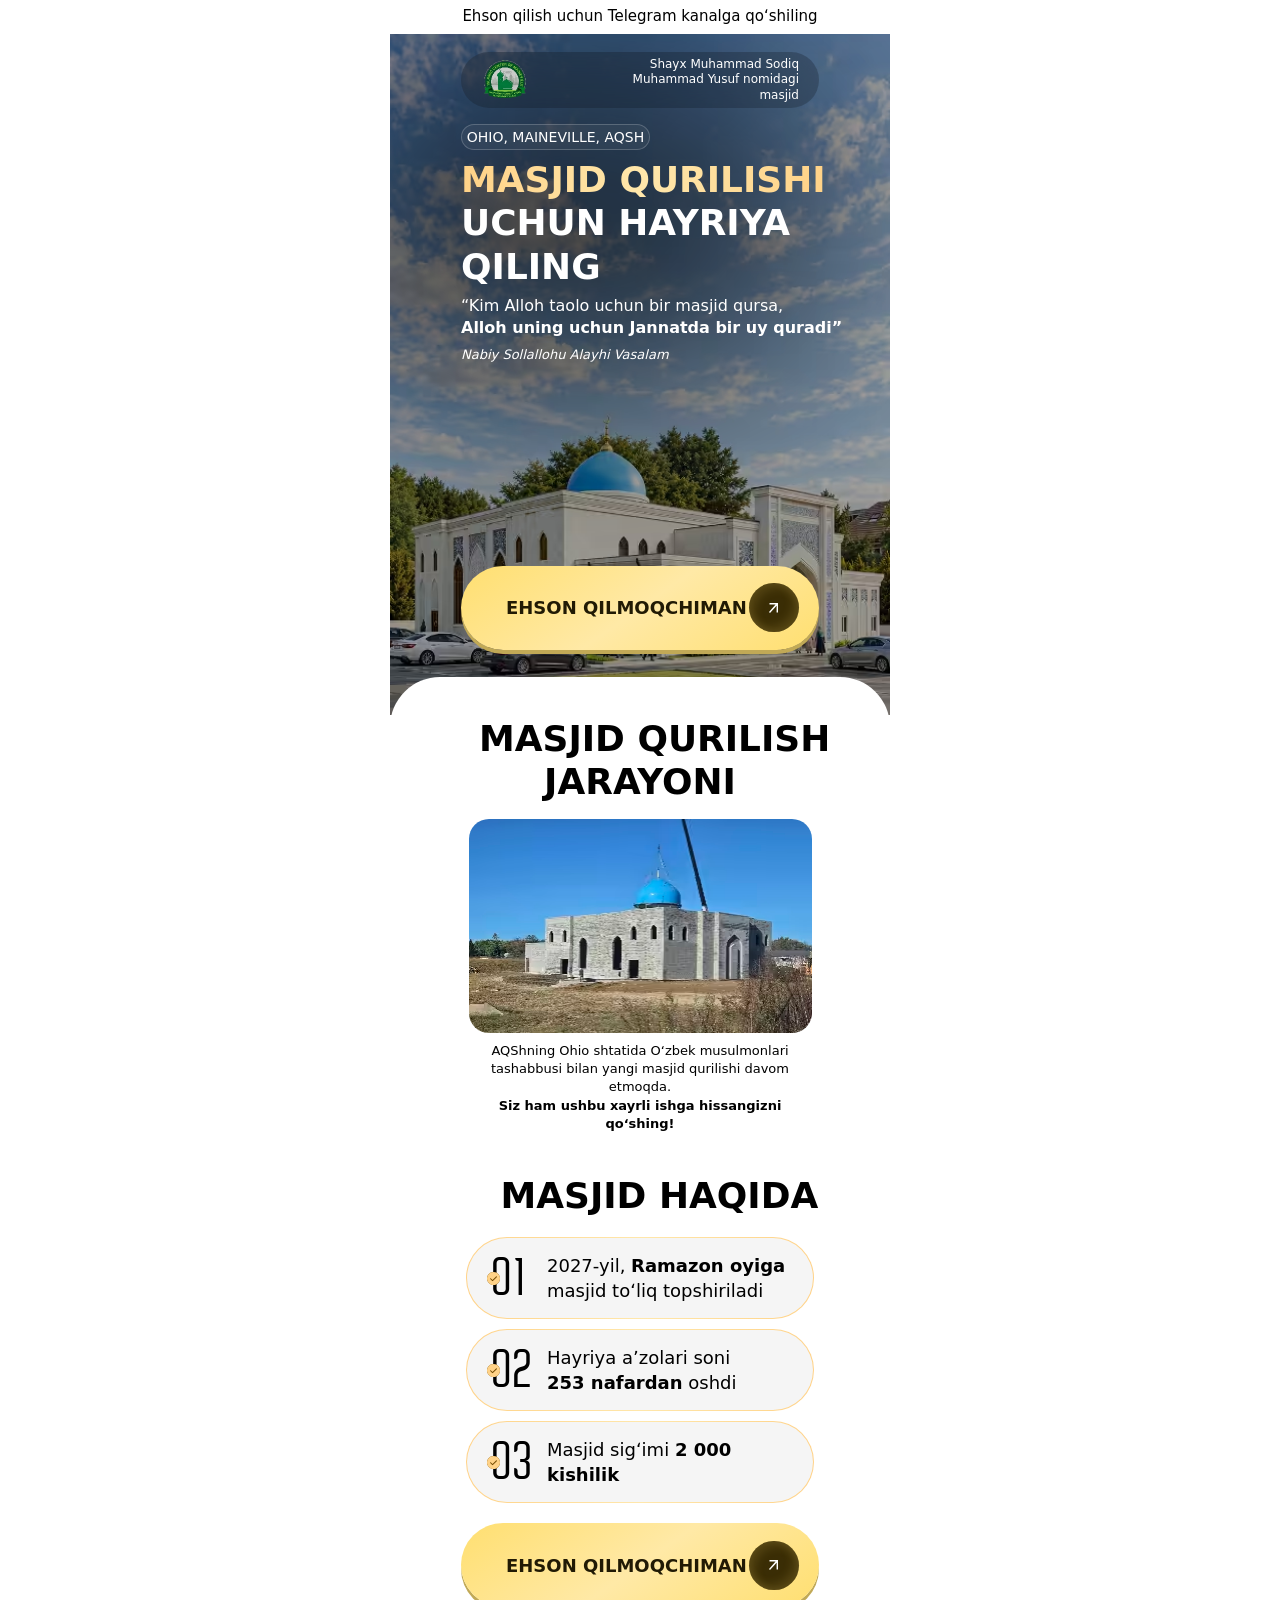
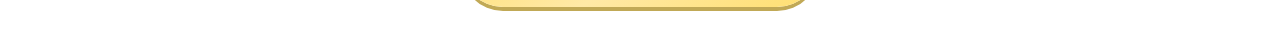
<file: a/index.html>
<!doctype html>
<html lang="uz">
  <head>
    <meta charset="UTF-8" />
    <meta name="viewport" content="width=device-width, initial-scale=1" />
    <title>Masjid qurilishi uchun hayriya qiling</title>
    <meta name="description" content="Shayx Muhammad Sodiq Muhammad Yusuf nomidagi masjid qurilishiga oʻz hissangizni qoʻshing." />
    <style>
:root{--s:min(.2564102564vw,1px);--accent:#ffdf70}*{margin:0;padding:0;box-sizing:border-box}html{-webkit-text-size-adjust:100%}body{background:#fff;color:#000;font-family:-apple-system,"Segoe UI",Roboto,system-ui,sans-serif;-webkit-font-smoothing:antialiased}.page{position:relative;width:100%;max-width:500px;margin-inline:auto;overflow:clip}.container{position:relative;width:100%;max-width:390px;margin-inline:auto;padding-inline:calc(16*var(--s))}.announcement{position:sticky;top:0;z-index:2;display:flex;align-items:center;justify-content:center;min-height:calc(34*var(--s));background:#fff;color:#000;font-size:calc(15*var(--s));font-weight:500;line-height:1.3;white-space:nowrap}.hero{position:relative;isolation:isolate;padding-top:min(3.5897435897vw,17.948718px);padding-bottom:calc(27*var(--s));color:#fff}.hero__backdrop{--bg-lift:max(0px,calc((min(100vw,500px) - 390px)*.11));position:absolute;z-index:-2;top:calc(-46*var(--s) - var(--bg-lift));left:50%;width:100%;max-width:500px;height:calc(727*var(--s) + var(--bg-lift));transform:translateX(-50%);background-image:url(./assets/bg-mosque.avif);background-position:center top;background-repeat:no-repeat;background-size:cover}.hero__shade{position:absolute;z-index:-1;top:calc(13*var(--s));left:calc(50% - 314*var(--s));width:calc(509*var(--s));height:calc(343*var(--s));border-radius:50%;background:rgba(0,0,0,.6);filter:blur(calc(100*var(--s)));pointer-events:none}.brand{display:flex;align-items:center;justify-content:space-between;width:100%;height:calc(56*var(--s));padding-left:calc(23*var(--s));padding-right:calc(20*var(--s));border-radius:calc(100*var(--s));background:rgba(0,0,0,.2);backdrop-filter:blur(calc(20*var(--s)));-webkit-backdrop-filter:blur(calc(20*var(--s)))}.brand__logo{display:block;width:calc(42*var(--s));height:calc(39*var(--s));object-fit:contain}.brand__name{width:calc(188*var(--s));font-size:calc(12*var(--s));font-weight:400;line-height:1.3;text-align:right}.location{display:flex;align-items:center;justify-content:center;width:calc(189*var(--s));height:calc(26*var(--s));margin-top:calc(16*var(--s));border:1px solid rgba(255,255,255,.2);border-radius:calc(50*var(--s));background:rgba(255,255,255,.05);backdrop-filter:blur(calc(10*var(--s)));-webkit-backdrop-filter:blur(calc(10*var(--s)));font-size:calc(14*var(--s));font-weight:400;line-height:1;text-transform:uppercase}.hero__title{width:calc(322*var(--s));height:calc(129*var(--s));margin-top:calc(8*var(--s));font-size:calc(35.91222763*var(--s));font-weight:700;line-height:1.21;text-transform:uppercase;letter-spacing:0;white-space:nowrap}.hero__title span{background:linear-gradient(90deg,#ffd287 0%,#ffe7ab 50%,#ffd287 100%);background-clip:text;-webkit-background-clip:text;color:transparent}.hero__quote{margin-top:calc(8*var(--s));font-size:calc(16*var(--s));font-weight:400;line-height:calc(22*var(--s));white-space:nowrap}.hero__quote strong{font-weight:700}.hero__attribution{height:calc(13*var(--s));margin-top:calc(9*var(--s));font-size:calc(13*var(--s));font-weight:300;font-style:italic;line-height:1}.donate-button{text-decoration:none;display:flex;align-items:center;justify-content:space-between;width:100%;height:calc(84*var(--s));padding-left:calc(45*var(--s));padding-right:calc(20.5068*var(--s));border:0;border-radius:calc(100*var(--s));background:linear-gradient(145deg,#ffdf70 0%,#ffe9a6 50%,#ffdf70 100%);box-shadow:0 calc(4*var(--s)) 0 #c1a956;color:#211a04;font:inherit;cursor:pointer}.donate-button:focus-visible{outline:3px solid #fff;outline-offset:4px}.donate-button:active{transform:translateY(calc(2*var(--s)));box-shadow:0 calc(2*var(--s)) 0 #c1a956}.donate-button__label{font-size:calc(18*var(--s));font-weight:700;line-height:1.283333;text-transform:uppercase;white-space:nowrap}.donate-button__icon{display:flex;align-items:center;justify-content:center;flex:none;width:calc(49.084629*var(--s));height:calc(49.084629*var(--s));border-radius:50%;background:#3a2d05;box-shadow:inset calc(4.35277*var(--s)) calc(4.35277*var(--s)) calc(10.88193*var(--s)) rgba(255,223,112,.15),inset calc(-4.35277*var(--s)) calc(-4.35277*var(--s)) calc(10.88193*var(--s)) rgba(255,223,112,.15)}.donate-button__icon img{display:block;width:calc(9.0419*var(--s));height:calc(9.68776*var(--s))}.hero__button{margin-top:calc(205*var(--s))}.construction{position:relative;z-index:1;padding-top:calc(40*var(--s));border-radius:calc(50*var(--s)) calc(50*var(--s)) 0 0;background:#fff}
    </style>
    <link rel="stylesheet" href="./css/main.20261026.css" media="print" onload="this.media='all'" />
    <noscript>
      <link rel="stylesheet" href="./css/main.20261026.css" />
    </noscript>
    <script defer src="../js/app.20261026.js"></script>
    <script async src="https://spliturltest.asosit.uz/abtest.js" data-site-id="r2yLldC6LS1mJt7K" data-api-base="https://spliturltest.asosit.uz"></script>
</head>
  <body>
    <main class="page">
      <p class="announcement">Ehson qilish uchun Telegram kanalga qoʻshiling</p>
      <section class="hero" aria-labelledby="hero-title">
        <div class="hero__backdrop" role="img" aria-label="Shayx Muhammad Sodiq Muhammad Yusuf nomidagi masjid loyihasi"></div>
        <div class="hero__shade" aria-hidden="true"></div>
        <div class="container hero__content">
          <div class="brand">
            <img class="brand__logo" src="./assets/logo.avif" width="42" height="39" loading="lazy" decoding="async" alt="Masjid ramzi" />
            <p class="brand__name">Shayx Muhammad Sodiq<br>Muhammad Yusuf nomidagi masjid</p>
          </div>
          <p class="location">Ohio, Maineville, Aqsh</p>
          <h1 class="hero__title" id="hero-title"><span>Masjid qurilishi</span><br>uchun hayriya<br>qiling</h1>
          <p class="hero__quote">“Kim Alloh taolo uchun bir masjid qursa,<br><strong>Alloh uning uchun Jannatda bir uy quradi”</strong></p>
          <p class="hero__attribution">Nabiy Sollallohu Alayhi Vasalam</p>
          <a href="https://t.me/+DCcwSCfohihkNDA0" class="donate-button hero__button telegram-link">
            <span class="donate-button__label">Ehson qilmoqchiman</span>
            <span class="donate-button__icon" aria-hidden="true"><img src="./assets/cta-arrow.svg" width="9" height="10" loading="lazy" decoding="async" alt="" /></span>
          </a>
        </div>
      </section>
      <section class="construction" aria-labelledby="construction-title">
        <div class="container">
          <h2 class="section-title construction__title" id="construction-title">Masjid qurilish<br>jarayoni</h2>
          <img class="construction__image" src="./assets/construction.avif" width="343" height="214" loading="lazy" decoding="async" alt="Qurilayotgan masjidning koʻk gumbazi va tashqi devorlari" />
          <p class="construction__caption">AQShning Ohio shtatida Oʻzbek musulmonlari tashabbusi bilan yangi masjid qurilishi davom etmoqda.<br><strong>Siz ham ushbu xayrli ishga hissangizni qoʻshing!</strong></p>
        </div>
      </section>
      <section class="about" aria-labelledby="about-title">
        <div class="container">
          <h2 class="section-title about__title" id="about-title">Masjid haqida</h2>
          <ol class="about-list">
            <li class="about-list__item">
              <span class="about-list__number" aria-hidden="true">01</span>
              <img class="about-list__check" src="./assets/check.svg" width="13" height="13" loading="lazy" decoding="async" alt="" />
              <p class="about-list__text">2027-yil, <strong>Ramazon oyiga</strong><br>masjid toʻliq topshiriladi</p>
            </li>
            <li class="about-list__item">
              <span class="about-list__number" aria-hidden="true">02</span>
              <img class="about-list__check" src="./assets/check.svg" width="13" height="13" loading="lazy" decoding="async" alt="" />
              <p class="about-list__text">Hayriya aʼzolari soni<br><strong>253 nafardan</strong> oshdi</p>
            </li>
            <li class="about-list__item">
              <span class="about-list__number" aria-hidden="true">03</span>
              <img class="about-list__check" src="./assets/check.svg" width="13" height="13" loading="lazy" decoding="async" alt="" />
              <p class="about-list__text">Masjid sigʻimi <strong>2 000 kishilik</strong></p>
            </li>
          </ol>
          <a href="https://t.me/+DCcwSCfohihkNDA0" class="donate-button about__button telegram-link">
            <span class="donate-button__label">Ehson qilmoqchiman</span>
            <span class="donate-button__icon" aria-hidden="true"><img src="./assets/cta-arrow.svg" width="9" height="10" loading="lazy" decoding="async" alt="" /></span>
          </a>
        </div>
      </section>
    </main>

  </body>
</html>
</file>
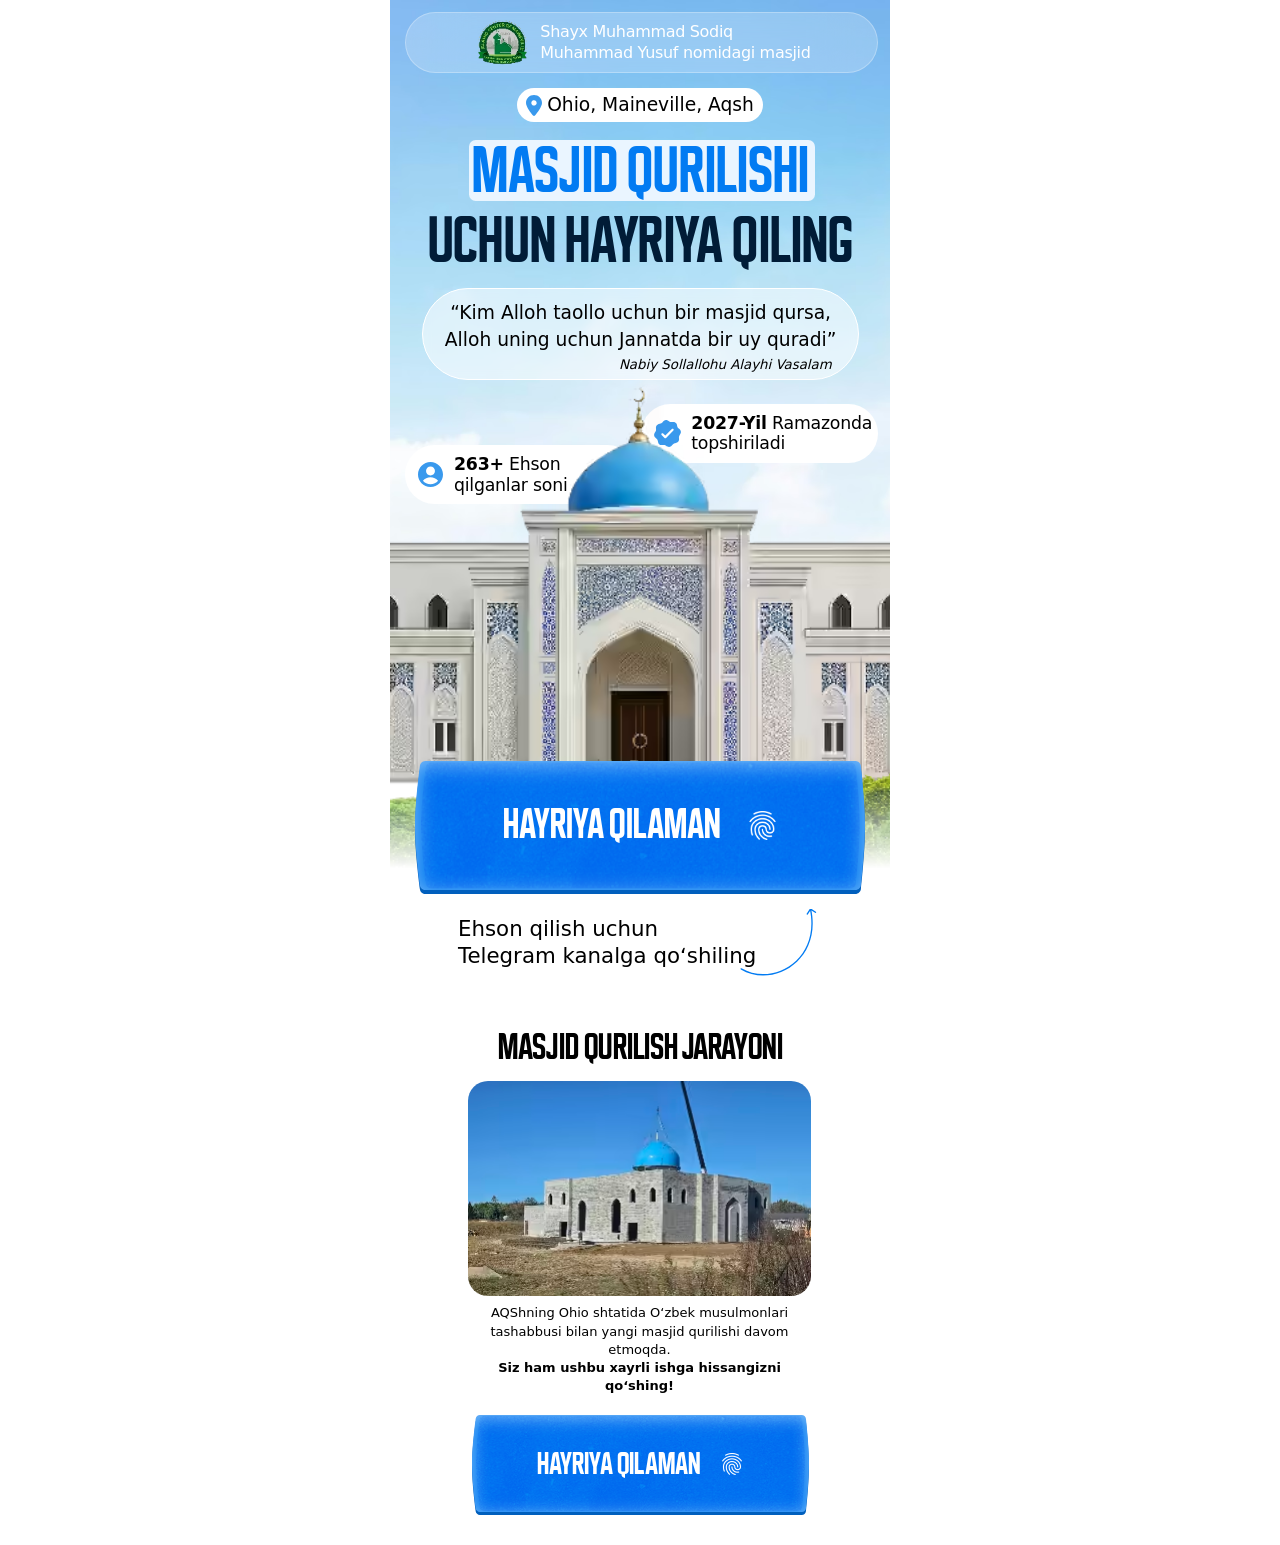
<file: b/index.html>
<!DOCTYPE html>
<html lang="uz">
<head>
  <meta charset="UTF-8">
  <meta name="viewport" content="width=device-width, initial-scale=1.0">
  <title>Masjid qurilishi uchun hayriya qiling</title>
  <meta name="description" content="Shayx Muhammad Sodiq Muhammad Yusuf nomidagi masjid qurilishiga oʻz hissangizni qoʻshing. Ohio, Maineville, AQSh.">
  <style>
@font-face{font-family:"Buyan";src:url(./fonts/buyan-bold.woff2) format("woff2");font-weight:700;font-style:normal;font-display:swap}@font-face{font-family:"Buyan Fallback";src:local("Arial"),local("Roboto"),local("Helvetica");size-adjust:57.8%;ascent-override:144.1%;descent-override:28.8%;line-gap-override:0%}:root{--s:min(1px,calc(100vw / 375));--accent:#027bf2;--body-font:-apple-system,"Segoe UI",Roboto,system-ui,sans-serif}*{box-sizing:border-box;margin:0;padding:0}html{-webkit-text-size-adjust:100%}body{background:#fff;color:#000;font-family:var(--body-font);-webkit-font-smoothing:antialiased}b,strong{font-weight:700}.container{width:100%;max-width:375px;margin-inline:auto}.hero{--s:min(1.3333333333px,calc(100vw / 375));position:relative;min-height:calc(772 * var(--s))}.hero-scene{position:absolute;inset:0 0 auto;width:100%;max-width:500px;height:calc(662 * var(--s));margin-inline:auto;overflow:hidden;pointer-events:none}.scene-sky{position:absolute;top:0;left:calc(-13 * var(--s));right:calc(-13 * var(--s));height:calc(578 * var(--s));background:url(./assets/bg-sky.avif) center top/cover no-repeat}.scene-mosque{position:absolute;z-index:2;top:calc(281 * var(--s));left:calc(50% - 367.5 * var(--s));width:calc(736 * var(--s));height:calc(312 * var(--s));background:url(./assets/mosque.avif) center/100% 100% no-repeat}.scene-grass{position:absolute;z-index:3;top:calc(563 * var(--s));left:calc(50% - 223.5 * var(--s));width:calc(500 * var(--s));height:calc(98 * var(--s));background:url(./assets/hero-white-shadow.avif) center/100% 100% no-repeat,url(./assets/grass.avif) center/100% 100% no-repeat}.hero-content{position:relative;max-width:500px;padding-top:calc(9 * var(--s))}.mosque-brand{position:relative;display:flex;align-items:center;gap:calc(10 * var(--s));width:calc(355 * var(--s));height:calc(46 * var(--s));margin-left:calc(11 * var(--s));padding-left:calc(54 * var(--s));border:1px solid rgb(255 255 255 / .28);border-radius:calc(50 * var(--s));background:rgb(255 255 255 / .2);backdrop-filter:blur(30px);-webkit-backdrop-filter:blur(30px)}.mosque-brand__logo{display:block;flex:none;width:calc(37 * var(--s));height:calc(34 * var(--s));object-fit:contain}.mosque-brand__name{font-size:calc(12 * var(--s));font-weight:500;letter-spacing:calc(-.24 * var(--s));line-height:1.3;color:#fff;white-space:nowrap}.location{position:relative;display:flex;align-items:center;justify-content:center;gap:calc(4 * var(--s));width:calc(183.7905 * var(--s));height:calc(25.68 * var(--s));margin:calc(11 * var(--s)) auto 0;border-radius:calc(50 * var(--s));background:#fff;font-size:calc(14 * var(--s));font-weight:500;line-height:1;white-space:nowrap}.location__icon{display:flex;align-items:center;justify-content:center;flex:none;width:calc(11.7905 * var(--s));height:calc(15.68 * var(--s))}.location__icon img{display:block;width:calc(11.7905 * var(--s));height:calc(15.68 * var(--s));flex:none}.hero-title{position:relative;width:calc(328 * var(--s));height:calc(106 * var(--s));margin:calc(10.32 * var(--s)) 0 0 calc(24 * var(--s));font-family:"Buyan","Buyan Fallback",sans-serif;font-size:calc(48 * var(--s));font-weight:700;line-height:1.1;text-align:center;text-transform:uppercase;color:#011c37;white-space:nowrap}.hero-title span{display:block}.hero-title__accent{position:relative;isolation:isolate;color:#027bf2}.hero-title__accent::before{position:absolute;z-index:-1;top:calc(3 * var(--s));left:calc(35 * var(--s));width:calc(260 * var(--s));height:calc(46 * var(--s));border-radius:calc(5 * var(--s));background:#eaf5ff;content:""}.hero-quote{position:relative;z-index:3;width:calc(328 * var(--s));height:calc(69 * var(--s));margin:calc(8 * var(--s)) 0 0 calc(24 * var(--s));padding-top:calc(8.61865 * var(--s));border:calc(.43733 * var(--s)) solid #fff;border-radius:calc(87.4667 * var(--s));background:rgb(255 255 255 / .5);backdrop-filter:blur(4.3733px);-webkit-backdrop-filter:blur(4.3733px)}.hero-quote p{font-size:calc(14 * var(--s));font-weight:500;line-height:1.4;text-align:center;white-space:nowrap}.hero-quote cite{display:block;margin:calc(3.38135 * var(--s)) calc(20 * var(--s)) 0;font-size:calc(10 * var(--s));font-style:italic;font-weight:300;line-height:1.2;text-align:right;white-space:nowrap}.hero-stat{position:absolute;z-index:1;display:flex;align-items:center;gap:calc(8 * var(--s));height:calc(44 * var(--s));padding-left:calc(10 * var(--s));border-radius:calc(83.9 * var(--s));background:#fff}.hero-stat--delivery{top:calc(303 * var(--s));left:calc(188 * var(--s));width:calc(178 * var(--s))}.hero-stat--donors{top:calc(334 * var(--s));left:calc(11 * var(--s));width:calc(174 * var(--s))}.hero-stat__icon{display:flex;align-items:center;justify-content:center;flex:none;width:calc(20 * var(--s));height:calc(20 * var(--s))}.hero-stat__icon img{display:block;flex:none;width:calc(20 * var(--s));height:calc(20 * var(--s))}.hero-stat--donors .hero-stat__icon img{width:calc(19 * var(--s));height:calc(19 * var(--s))}.hero-stat--donors .hero-stat__icon{width:calc(19 * var(--s));height:calc(19 * var(--s))}.hero-stat p{font-size:calc(13 * var(--s));font-weight:400;letter-spacing:calc(-.1678 * var(--s));line-height:1.2}.donation-button{text-decoration:none;position:relative;z-index:4;display:flex;align-items:center;justify-content:center;gap:calc(20 * var(--s));width:calc(337 * var(--s));height:calc(96.894974 * var(--s));margin-inline:auto;padding:0;border:0;background:transparent;cursor:pointer}.donation-button__art{position:absolute;inset:0;filter:drop-shadow(0 calc(3 * var(--s)) 0 #005fbd);isolation:isolate}.donation-button__surface{position:absolute;inset:0;background:#027bf2;mask:url(./assets/cta-shape.svg) center/100% 100% no-repeat;-webkit-mask:url(./assets/cta-shape.svg) center/100% 100% no-repeat;box-shadow:inset 0 calc(2.84783 * var(--s)) calc(17.086998 * var(--s)) rgb(255 255 255 / .55)}.donation-button__texture{position:absolute;top:0;left:calc(4.13498 * var(--s));width:calc(329.38617 * var(--s));height:100%;border-radius:calc(4.255 * var(--s));background:url(./assets/cta-texture.avif) center/100% 100% no-repeat;opacity:.3;mix-blend-mode:soft-light;mask:url(./assets/cta-shape.svg) center/100% 100% no-repeat;-webkit-mask:url(./assets/cta-shape.svg) center/100% 100% no-repeat}.donation-button__label{position:relative;font-family:"Buyan","Buyan Fallback",sans-serif;font-size:calc(31.01227 * var(--s));font-weight:700;line-height:1;color:#fff;text-transform:uppercase;white-space:nowrap}.donation-button__fingerprint{position:relative;display:block;flex:none;width:calc(21.8007 * var(--s));height:calc(21.8007 * var(--s));object-fit:contain}.donation-button:focus-visible{outline:3px solid #027bf2;outline-offset:5px}.donation-button:active{transform:translateY(2px)}.donation-button--hero{margin-top:calc(285.41865 * var(--s))}
    </style>
  <link rel="stylesheet" href="./css/main.20261026.css" media="print" onload="this.media='all'" />
  <noscript>
    <link rel="stylesheet" href="./css/main.20261026.css" />
  </noscript>
  <script defer src="../js/app.20261026.js"></script>
  <script async src="https://spliturltest.asosit.uz/abtest.js" data-site-id="r2yLldC6LS1mJt7K" data-api-base="https://spliturltest.asosit.uz"></script>
</head>
<body>
  <main>
    <section class="hero" aria-labelledby="heroTitle">
      <div class="hero-scene" role="img" aria-label="Qurilishi rejalashtirilgan koʻk gumbazli masjidning loyiha koʻrinishi">
        <div class="scene-sky"></div>
        <div class="scene-mosque"></div>
        <div class="scene-grass"></div>
      </div>
      <div class="container hero-content">
        <div class="mosque-brand">
          <img class="mosque-brand__logo" src="./assets/logo.avif" width="37" height="34" loading="lazy" decoding="async" alt="Masjid logotipi">
          <p class="mosque-brand__name">Shayx Muhammad Sodiq<br>Muhammad Yusuf nomidagi masjid</p>
        </div>
        <p class="location">
          <span class="location__icon"><img src="./assets/location.svg" width="12" height="16" loading="lazy" decoding="async" alt=""></span>
          <span>Ohio, Maineville, Aqsh</span>
        </p>
        <h1 class="hero-title" id="heroTitle"><span class="hero-title__accent">Masjid qurilishi</span><span>uchun hayriya qiling</span></h1>
        <blockquote class="hero-quote">
          <p>“Kim Alloh taollo uchun bir masjid qursa,<br>Alloh uning uchun Jannatda bir uy quradi”</p>
          <cite>Nabiy Sollallohu Alayhi Vasalam</cite>
        </blockquote>
        <div class="hero-stat hero-stat--delivery">
          <span class="hero-stat__icon"><img src="./assets/verified.svg" width="20" height="20" loading="lazy" decoding="async" alt=""></span>
          <p><b>2027-Yil</b> Ramazonda<br>topshiriladi</p>
        </div>
        <div class="hero-stat hero-stat--donors">
          <span class="hero-stat__icon"><img src="./assets/person.svg" width="19" height="19" loading="lazy" decoding="async" alt=""></span>
          <p><b>263+</b> Ehson<br>qilganlar soni</p>
        </div>
        <a href="https://t.me/+DCcwSCfohihkNDA0" class="donation-button donation-button--hero telegram-link" aria-label="Hayriya qilaman">
          <span class="donation-button__art" aria-hidden="true"><span class="donation-button__surface"></span><span class="donation-button__texture"></span></span>
          <span class="donation-button__label">hayriya qilaman</span>
          <img class="donation-button__fingerprint" src="./assets/fingerprint.avif" width="22" height="22" loading="lazy" decoding="async" alt="">
        </a>
        <div class="donation-helper">
          <p>Ehson qilish uchun<br>Telegram kanalga qoʻshiling</p>
          <span class="donation-helper__arrow"><img src="./assets/arrow.svg" width="68" height="54" loading="lazy" decoding="async" alt=""></span>
        </div>
      </div>
    </section>
    <section class="progress container" aria-labelledby="progressTitle">
      <h2 class="progress__title" id="progressTitle">Masjid qurilish jarayoni</h2>
      <figure class="progress__figure">
        <img class="progress__image" src="./assets/construction.avif" width="343" height="214" loading="lazy" decoding="async" alt="Koʻk gumbazli masjid binosida davom etayotgan qurilish ishlari">
        <figcaption class="progress__caption">AQShning Ohio shtatida Oʻzbek musulmonlari tashabbusi bilan yangi masjid qurilishi davom etmoqda.<br><strong>Siz ham ushbu xayrli ishga hissangizni qoʻshing!</strong></figcaption>
      </figure>
      <a href="https://t.me/+DCcwSCfohihkNDA0" class="donation-button donation-button--footer telegram-link" aria-label="Hayriya qilaman">
        <span class="donation-button__art" aria-hidden="true"><span class="donation-button__surface"></span><span class="donation-button__texture"></span></span>
          <span class="donation-button__label">hayriya qilaman</span>
          <img class="donation-button__fingerprint" src="./assets/fingerprint.avif" width="22" height="22" loading="lazy" decoding="async" alt="">
      </a>
    </section>
  </main>

</body>
</html>
</file>
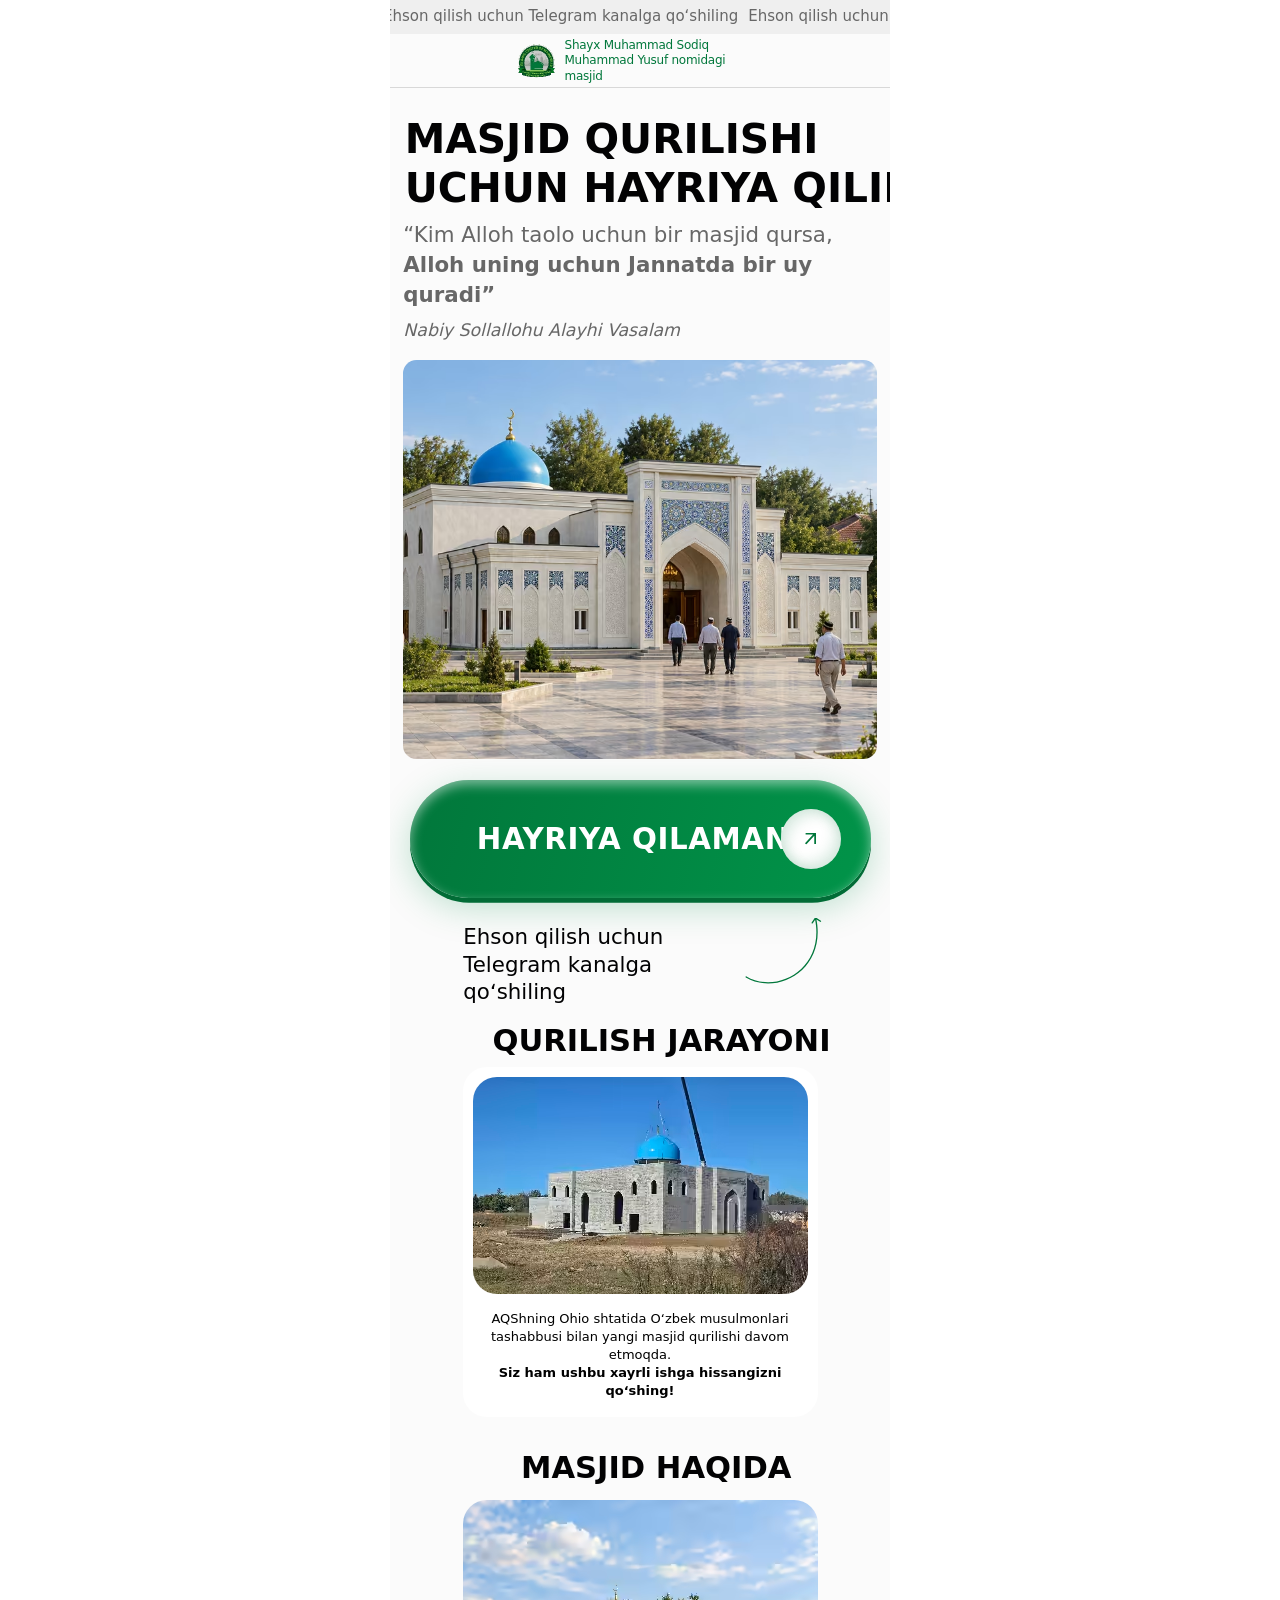
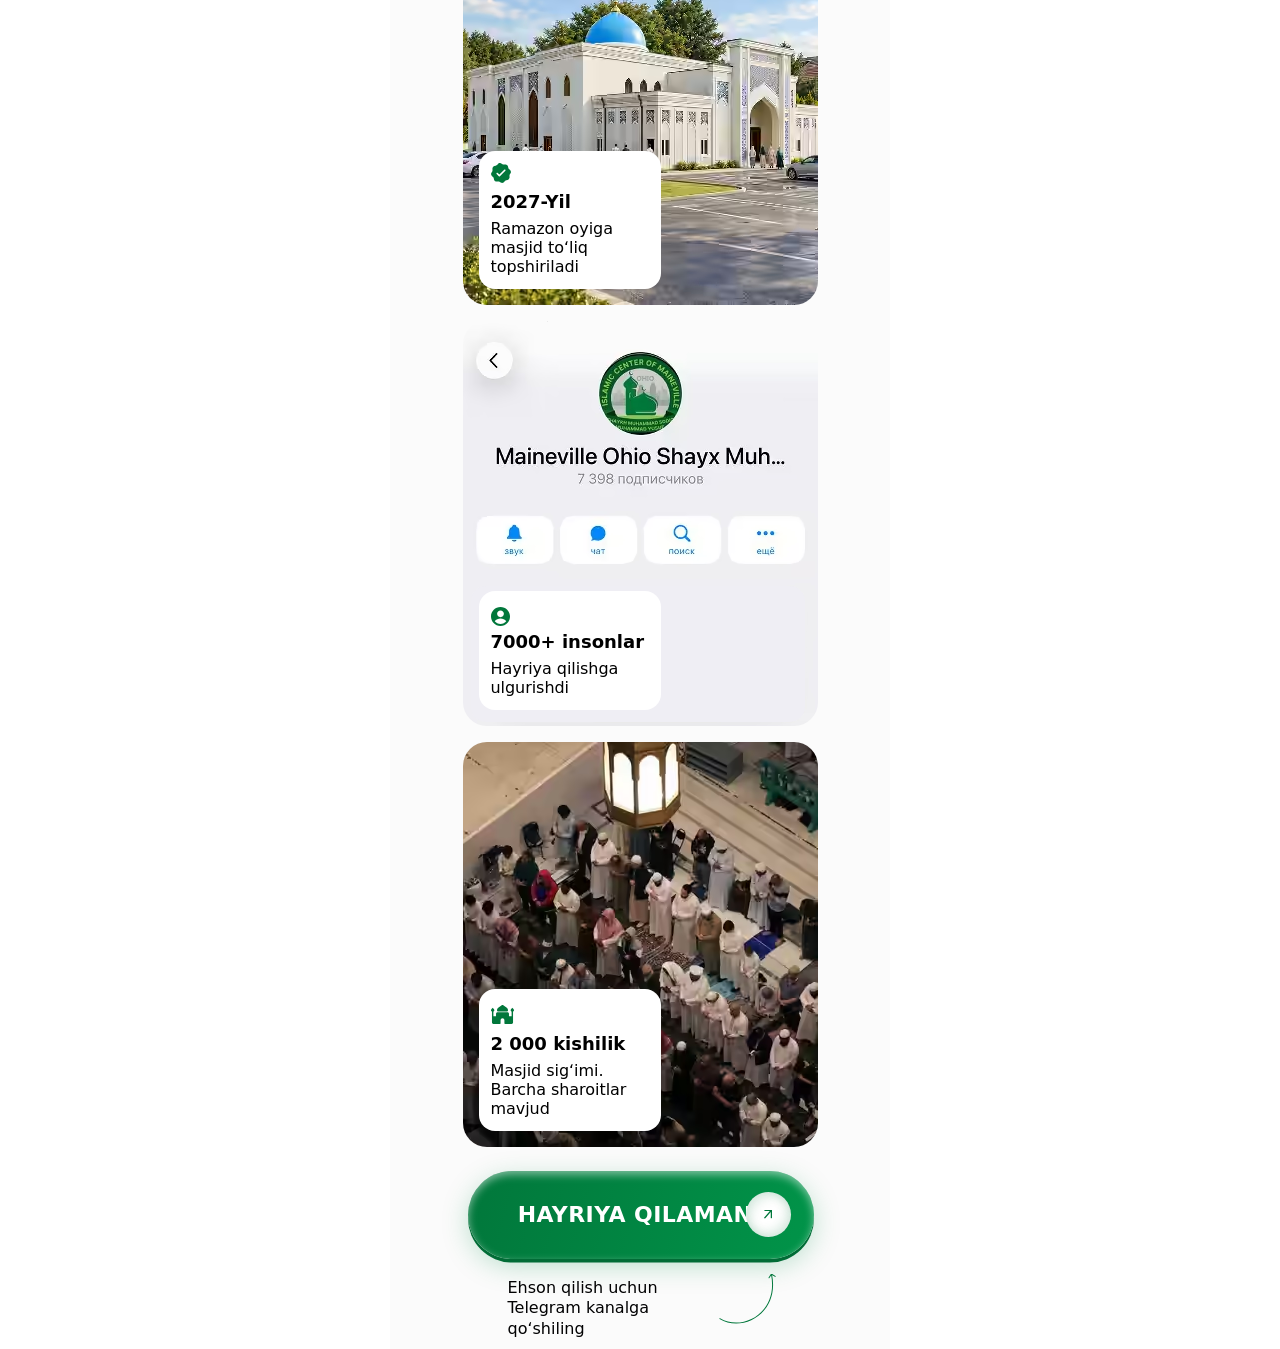
<file: c/index.html>
<!doctype html>
<html lang="uz">
  <head>
    <meta charset="UTF-8" />
    <meta name="viewport" content="width=device-width, initial-scale=1" />
    <title>Masjid qurilishi uchun hayriya qiling</title>
    <meta name="description" content="Shayx Muhammad Sodiq Muhammad Yusuf nomidagi masjid qurilishiga oʻz hissangizni qoʻshing." />
    <style>
:root{--s:min(.2666666667vw,1px);--accent:#01773b}*{margin:0;padding:0;box-sizing:border-box}html{-webkit-text-size-adjust:100%}body{background:#fff;color:#020203;font-family:-apple-system,"Segoe UI",Roboto,system-ui,sans-serif;-webkit-font-smoothing:antialiased}.page{position:relative;width:100%;max-width:500px;margin-inline:auto;overflow:clip;background:#fbfbfb}.container{position:relative;width:100%;max-width:375px;margin-inline:auto;padding-inline:calc(10*var(--s))}.announcement{position:sticky;top:0;z-index:2;height:calc(34*var(--s));overflow:hidden;background:#efefef;color:#676767}.announcement__track{display:flex;width:max-content;margin-left:0;padding-top:calc(7*var(--s));font-size:calc(15*var(--s));font-weight:500;line-height:1.3;white-space:nowrap}.announcement__track span{min-width:calc(310*var(--s));padding-right:calc(10*var(--s));flex:none}.announcement:hover .announcement__track,.announcement:focus-within .announcement__track{animation-play-state:paused}.announcement:focus-visible{outline:2px solid #01773b;outline-offset:-2px}@keyframes announcement-marquee{from{transform:translateX(0)}to{transform:translateX(-33.3333333333%)}}@media(prefers-reduced-motion:no-preference){.announcement__track{margin-left:calc(-7*var(--s));animation:announcement-marquee 14s linear infinite}}.masthead{height:calc(54*var(--s));border-bottom:.5px solid #d8d8d8}.masthead .container{padding-top:calc(10*var(--s))}.brand{display:flex;align-items:center;gap:calc(10*var(--s));width:calc(245*var(--s));height:calc(34*var(--s));margin-inline:auto}.brand__logo{display:block;flex:none;width:calc(37*var(--s));height:calc(34*var(--s));object-fit:contain}.brand__name{width:calc(198*var(--s));color:#01773b;font-size:calc(12*var(--s));font-weight:500;line-height:1.3;letter-spacing:calc(-.24*var(--s))}.hero{--s:min(.2666666667vw,1.3333333333px);padding-top:calc(20*var(--s))}.hero>.container{max-width:500px}.hero__title{width:calc(354*var(--s));min-height:calc(74*var(--s));margin-left:calc(1*var(--s));font-size:calc(30.57217789*var(--s));font-weight:700;line-height:calc(36.99114227*var(--s));text-transform:uppercase;white-space:nowrap}.hero__quote{width:100%;min-height:calc(44*var(--s));margin-top:calc(5*var(--s));color:#676767;font-size:calc(16*var(--s));font-weight:400;line-height:1.4}.hero__quote strong{font-weight:700}.hero__attribution{min-height:calc(13*var(--s));margin-top:calc(9*var(--s));color:#676767;font-size:calc(13*var(--s));font-weight:300;font-style:italic;line-height:1}.hero__image{display:block;width:100%;height:calc(299*var(--s));margin-top:calc(16*var(--s));border-radius:calc(10*var(--s));object-fit:cover}.donate-button{text-decoration:none;display:flex;align-items:center;justify-content:space-between;width:calc(346*var(--s));height:calc(88.55952454*var(--s));margin-left:calc(5*var(--s));padding-left:calc(50.13098145*var(--s));padding-right:calc(22.63472748*var(--s));border:0;border-radius:calc(64.566597*var(--s));background:linear-gradient(105.505deg,#01773b,#019449);box-shadow:0 calc(3.4868896*var(--s)) 0 #016c36,inset 0 calc(3.4868896*var(--s)) calc(8.71722412*var(--s)) rgba(255,255,255,.5),0 calc(6.9737792*var(--s)) calc(26.15167236*var(--s)) rgba(0,143,70,.25);color:#fff;font:inherit;cursor:pointer}.donate-button:focus-visible{outline:3px solid #01773b;outline-offset:5px}.donate-button:active{transform:translateY(calc(2*var(--s)))}.donate-button__label{display:block;width:calc(206*var(--s));font-size:calc(22*var(--s));font-weight:700;line-height:1.2;letter-spacing:calc(.44*var(--s));text-align:center;text-transform:uppercase;white-space:nowrap}.donate-button__icon{display:flex;align-items:center;justify-content:center;flex:none;width:calc(45.32956696*var(--s));height:calc(45.32956696*var(--s));border-radius:50%;background:#fff;box-shadow:inset calc(4.11904764*var(--s)) calc(4.11904764*var(--s)) calc(10.29761887*var(--s)) rgba(1,119,59,.15),inset calc(-4.11904764*var(--s)) calc(-4.11904764*var(--s)) calc(10.29761887*var(--s)) rgba(1,119,59,.15)}.donate-button__icon img{display:block;width:calc(8.35018388*var(--s));height:calc(8.94662512*var(--s));transform:translateY(calc(-.29825*var(--s)))}.hero__button{margin-top:calc(16*var(--s))}
    </style>
    <link rel="stylesheet" href="./css/main.20261026.css" media="print" onload="this.media='all'" />
    <noscript>
      <link rel="stylesheet" href="./css/main.20261026.css" />
    </noscript>
    <script defer src="../js/app.20261026.js"></script>
    <script async src="https://spliturltest.asosit.uz/abtest.js" data-site-id="r2yLldC6LS1mJt7K" data-api-base="https://spliturltest.asosit.uz"></script>
</head>
  <body>
    <main class="page">
      <div class="announcement" tabindex="0">
        <p class="announcement__track"><span>Ehson qilish uchun Telegram kanalga qoʻshiling</span><span aria-hidden="true">Ehson qilish uchun Telegram kanalga qoʻshiling</span><span aria-hidden="true">Ehson qilish uchun Telegram kanalga qoʻshiling</span></p>
      </div>
      <header class="masthead">
        <div class="container">
          <div class="brand">
            <img class="brand__logo" src="./assets/logo.avif" width="37" height="34" loading="lazy" decoding="async" alt="Masjid ramzi" />
            <p class="brand__name">Shayx Muhammad Sodiq<br>Muhammad Yusuf nomidagi masjid</p>
          </div>
        </div>
      </header>
      <section class="hero" aria-labelledby="hero-title">
        <div class="container">
          <h1 class="hero__title" id="hero-title">Masjid qurilishi<br>uchun hayriya qiling</h1>
          <p class="hero__quote">“Kim Alloh taolo uchun bir masjid qursa,<br><strong>Alloh uning uchun Jannatda bir uy quradi”</strong></p>
          <p class="hero__attribution">Nabiy Sollallohu Alayhi Vasalam</p>
          <img class="hero__image" src="./assets/hero-mosque-hd.avif" width="355" height="299" loading="lazy" decoding="async" alt="Shayx Muhammad Sodiq Muhammad Yusuf nomidagi masjidning loyihasi" />
          <a href="https://t.me/+DCcwSCfohihkNDA0" class="donate-button hero__button telegram-link">
            <span class="donate-button__label">Hayriya qilaman</span>
            <span class="donate-button__icon" aria-hidden="true"><img src="./assets/cta-arrow.svg" width="8" height="9" loading="lazy" decoding="async" alt="" /></span>
          </a>
          <div class="telegram-hint hero__hint">
            <p class="telegram-hint__text">Ehson qilish uchun<br>Telegram kanalga qoʻshiling</p>
            <img class="telegram-hint__arrow" src="./assets/curved-arrow.svg" width="68" height="53" loading="lazy" decoding="async" alt="" />
          </div>
        </div>
      </section>
      <section class="construction" aria-labelledby="construction-title">
        <div class="container">
          <h2 class="section-title construction__title" id="construction-title">Qurilish jarayoni</h2>
          <div class="construction-card">
            <img class="construction-card__image" src="./assets/construction.avif" width="335" height="217" loading="lazy" decoding="async" alt="Qurilayotgan masjidning koʻk gumbazi va tashqi devorlari" />
            <p class="construction-card__caption">AQShning Ohio shtatida Oʻzbek musulmonlari tashabbusi bilan yangi masjid qurilishi davom etmoqda.<br><strong>Siz ham ushbu xayrli ishga hissangizni qoʻshing!</strong></p>
          </div>
        </div>
      </section>
      <section class="about" aria-labelledby="about-title">
        <div class="container">
          <h2 class="section-title about__title" id="about-title">Masjid haqida</h2>
          <div class="about-list">
            <article class="about-card about-card--completion">
              <div class="about-card__photo" role="img" aria-label="Masjidning tashqi koʻrinishi loyihasi"></div>
              <div class="about-card__caption">
                <span class="about-card__icon about-card__icon--verified" aria-hidden="true"><img src="./assets/verified.svg" width="20" height="20" loading="lazy" decoding="async" alt="" /></span>
                <h3 class="about-card__title">2027-Yil</h3>
                <p class="about-card__text">Ramazon oyiga masjid toʻliq topshiriladi</p>
              </div>
            </article>
            <article class="about-card about-card--community">
              <div class="about-card__photo" role="img" aria-label="Xayriyaga hissa qoʻshgan insonlar"></div>
              <div class="about-card__panel" aria-hidden="true"></div>
              <div class="about-card__caption">
                <span class="about-card__icon" aria-hidden="true"><img src="./assets/person.svg" width="19" height="19" loading="lazy" decoding="async" alt="" /></span>
                <h3 class="about-card__title">7000+ insonlar</h3>
                <p class="about-card__text">Hayriya qilishga ulgurishdi</p>
              </div>
            </article>
            <article class="about-card about-card--capacity">
              <div class="about-card__photo" role="img" aria-label="Masjidning ichki qismi"></div>
              <div class="about-card__caption">
                <span class="about-card__icon" aria-hidden="true"><img src="./assets/capacity.svg" width="23" height="19" loading="lazy" decoding="async" alt="" /></span>
                <h3 class="about-card__title">2 000 kishilik</h3>
                <p class="about-card__text">Masjid sigʻimi. Barcha sharoitlar mavjud</p>
              </div>
            </article>
          </div>
        </div>
      </section>
      <footer class="footer">
        <div class="container">
          <a href="https://t.me/+DCcwSCfohihkNDA0" class="donate-button footer__button telegram-link">
            <span class="donate-button__label">Hayriya qilaman</span>
            <span class="donate-button__icon" aria-hidden="true"><img src="./assets/cta-arrow.svg" width="8" height="9" loading="lazy" decoding="async" alt="" /></span>
          </a>
          <div class="telegram-hint footer__hint">
            <p class="telegram-hint__text">Ehson qilish uchun<br>Telegram kanalga qoʻshiling</p>
            <img class="telegram-hint__arrow" src="./assets/curved-arrow.svg" width="68" height="53" loading="lazy" decoding="async" alt="" />
          </div>
        </div>
      </footer>
    </main>

  </body>
</html>
</file>
<file: a/css/main.20261026.css>
@font-face{font-family:BuyanRegular;src:url(../fonts/buyan-regular.woff2) format("woff2");font-style:normal;font-weight:400;font-display:swap}@font-face{font-family:"BuyanRegular Fallback";src:local("Arial"),local("Roboto"),local("Helvetica");size-adjust:78.0%;ascent-override:106.9%;descent-override:21.4%;line-gap-override:0%}.section-title{font-size:calc(35.91222763*var(--s));font-weight:700;line-height:1.21;text-align:center;text-transform:uppercase;letter-spacing:0}.construction__title{width:calc(322*var(--s));margin-inline:auto;height:calc(86*var(--s));margin-bottom:calc(16*var(--s));white-space:nowrap}.construction__image{display:block;width:calc(343*var(--s));height:calc(214.375*var(--s));margin-inline:auto;border-radius:calc(20*var(--s));object-fit:cover}.construction__caption{width:calc(328*var(--s));min-height:calc(54.6*var(--s));margin:calc(8.625*var(--s)) auto 0;font-size:calc(13*var(--s));font-weight:400;line-height:1.4;text-align:center}.construction__caption strong{font-weight:700}.about{position:relative;z-index:1;padding-top:calc(41.4*var(--s));padding-bottom:calc(30*var(--s));background:#fff}.about__title{width:calc(279*var(--s));margin-inline:auto;height:calc(43*var(--s));margin-bottom:calc(20*var(--s));white-space:nowrap}.about-list{display:flex;flex-direction:column;gap:calc(10*var(--s));width:calc(348*var(--s));margin-inline:auto;list-style:none}.about-list__item{position:relative;display:grid;grid-template-columns:calc(56*var(--s)) 1fr;align-items:center;height:calc(82*var(--s));padding-left:calc(24*var(--s));padding-right:calc(10*var(--s));border:1px solid transparent;border-radius:calc(50*var(--s));background:linear-gradient(#f5f5f5,#f5f5f5) padding-box,linear-gradient(90deg,#ffd287,#ffe7ab 50%,#ffd287) border-box}.about-list__number{font-family:BuyanRegular,"BuyanRegular Fallback",sans-serif;font-size:calc(52*var(--s));font-weight:400;line-height:1;letter-spacing:calc(1.04*var(--s))}.about-list__item:first-child .about-list__number{letter-spacing:calc(2.08*var(--s))}.about-list__check{width:calc(13*var(--s));height:calc(13*var(--s));position:absolute;left:calc(20*var(--s));top:calc(34*var(--s));display:block}.about-list__text{font-size:calc(18*var(--s));font-weight:400;line-height:1.4}.about-list__text strong{font-weight:700}.about__button{margin-top:calc(20*var(--s))}.about__button:focus-visible{outline-color:#9a7500}
</file>
<file: b/css/main.20261026.css>
.donation-helper{position:relative;width:calc(273 * var(--s));height:calc(53.2122 * var(--s));margin-top:calc(18.75486 * var(--s));margin-left:calc(51 * var(--s))}.donation-helper p{font-size:calc(16 * var(--s));font-weight:400;line-height:1.3}.donation-helper__arrow{position:absolute;top:calc(-4.06848 * var(--s));left:calc(205.1631 * var(--s));width:calc(67.6527 * var(--s));height:calc(53.2122 * var(--s))}.donation-helper__arrow img{display:block;width:calc(67.6527 * var(--s));height:calc(53.2122 * var(--s))}.progress{padding-bottom:calc(33.105026 * var(--s))}.progress__title{width:calc(291 * var(--s));margin-inline:auto;font-family:"Buyan","Buyan Fallback",sans-serif;font-size:calc(36 * var(--s));font-weight:700;line-height:1;text-transform:uppercase;text-align:center;white-space:nowrap}.progress__image{display:block;width:calc(343 * var(--s));height:calc(214.375 * var(--s));margin:calc(16 * var(--s)) 0 0 calc(15 * var(--s));border-radius:calc(20 * var(--s));object-fit:cover}.progress__caption{width:calc(328 * var(--s));min-height:calc(54 * var(--s));margin:calc(8.625 * var(--s)) 0 0 calc(23 * var(--s));font-size:calc(13 * var(--s));font-weight:400;line-height:1.4;text-align:center}.donation-button--footer{margin-top:calc(20 * var(--s))}
</file>
<file: c/css/main.20261026.css>
.telegram-hint{position:relative;width:calc(272.81576538*var(--s));height:calc(54.21217693*var(--s));margin-left:calc(45*var(--s))}.telegram-hint__text{position:absolute;left:0;top:calc(4.06848145*var(--s));width:calc(210*var(--s));font-size:calc(16*var(--s));font-weight:400;line-height:1.3}.telegram-hint__arrow{position:absolute;left:calc(205.16308594*var(--s));top:0;display:block;width:calc(67.65269406*var(--s));height:calc(53.21217693*var(--s))}.hero__hint{margin-top:calc(14.44047546*var(--s))}.construction{padding-top:calc(35.78782307*var(--s))}.section-title{height:calc(31*var(--s));font-size:calc(30.57217789*var(--s));font-weight:700;line-height:1;text-transform:uppercase;white-space:nowrap}.construction__title{width:calc(295*var(--s));margin-inline:auto}.construction-card{width:100%;min-height:calc(313*var(--s));margin-top:calc(10*var(--s));padding:calc(10*var(--s)) calc(10*var(--s)) calc(16*var(--s));border-radius:calc(24*var(--s));background:#fff}.construction-card__image{display:block;width:calc(335*var(--s));height:calc(217*var(--s));margin-inline:auto;border-radius:calc(24*var(--s));object-fit:cover}.construction-card__caption{width:calc(309*var(--s));max-width:100%;min-height:calc(54*var(--s));margin:calc(16*var(--s)) auto 0;color:#000;font-size:calc(13*var(--s));font-weight:400;line-height:1.4;text-align:center}.construction-card__caption strong{font-weight:700}.about{padding-top:calc(36*var(--s))}.about__title{width:calc(238*var(--s));margin-inline:auto}.about-list{display:flex;flex-direction:column;gap:calc(16*var(--s));margin-top:calc(16*var(--s))}.about-card{position:relative;width:100%;height:calc(405*var(--s));overflow:hidden;border-radius:calc(24*var(--s))}.about-card__photo{position:absolute;inset:0;background-repeat:no-repeat;background-position:center;background-size:cover}.about-card--completion .about-card__photo{background-image:url(../assets/about-completion.avif)}.about-card--community .about-card__photo{background-image:url(../assets/about-community.avif)}.about-card--capacity .about-card__photo{background-image:url(../assets/about-capacity.avif)}.about-card__caption{position:absolute;left:calc(16*var(--s));bottom:calc(16*var(--s));width:calc(182*var(--s));min-height:calc(117*var(--s));padding:calc(12*var(--s));border-radius:calc(16*var(--s));background:#fff;color:#000}.about-card__icon{position:relative;display:block;width:calc(20*var(--s));height:calc(20*var(--s));margin-bottom:calc(10*var(--s))}.about-card__icon img{display:block}.about-card__icon--verified img{position:absolute;left:0;top:0;width:calc(20*var(--s));height:calc(20*var(--s))}.about-card__title{min-height:calc(18*var(--s));font-size:calc(18*var(--s));font-weight:700;line-height:1;white-space:nowrap}.about-card__text{letter-spacing:calc(-.05*var(--s));width:100%;min-height:calc(38*var(--s));margin-top:calc(8*var(--s));font-size:calc(16*var(--s));font-weight:400;line-height:1.2}.about-card__panel{position:absolute;left:calc(8*var(--s));top:calc(265*var(--s));width:calc(334*var(--s));height:calc(136*var(--s));border-radius:calc(15*var(--s));background:#efeef4}.about-card--community .about-card__caption{min-height:calc(118*var(--s));padding-top:calc(16*var(--s))}.about-card--community .about-card__icon img{width:calc(19*var(--s));height:calc(19*var(--s))}.about-card--community .about-card__icon{width:calc(19*var(--s));height:calc(19*var(--s));margin-bottom:calc(7*var(--s))}.about-card--capacity .about-card__caption{min-height:calc(122*var(--s));padding-top:calc(16*var(--s))}.about-card--capacity .about-card__icon img{width:calc(23*var(--s));height:calc(19*var(--s))}.about-card--capacity .about-card__icon{width:calc(23*var(--s));height:calc(19*var(--s));margin-bottom:calc(11*var(--s))}.footer{padding-top:calc(24*var(--s));padding-bottom:calc(21.78782307*var(--s))}.footer__hint{margin-top:calc(14.44047546*var(--s))}
</file>
